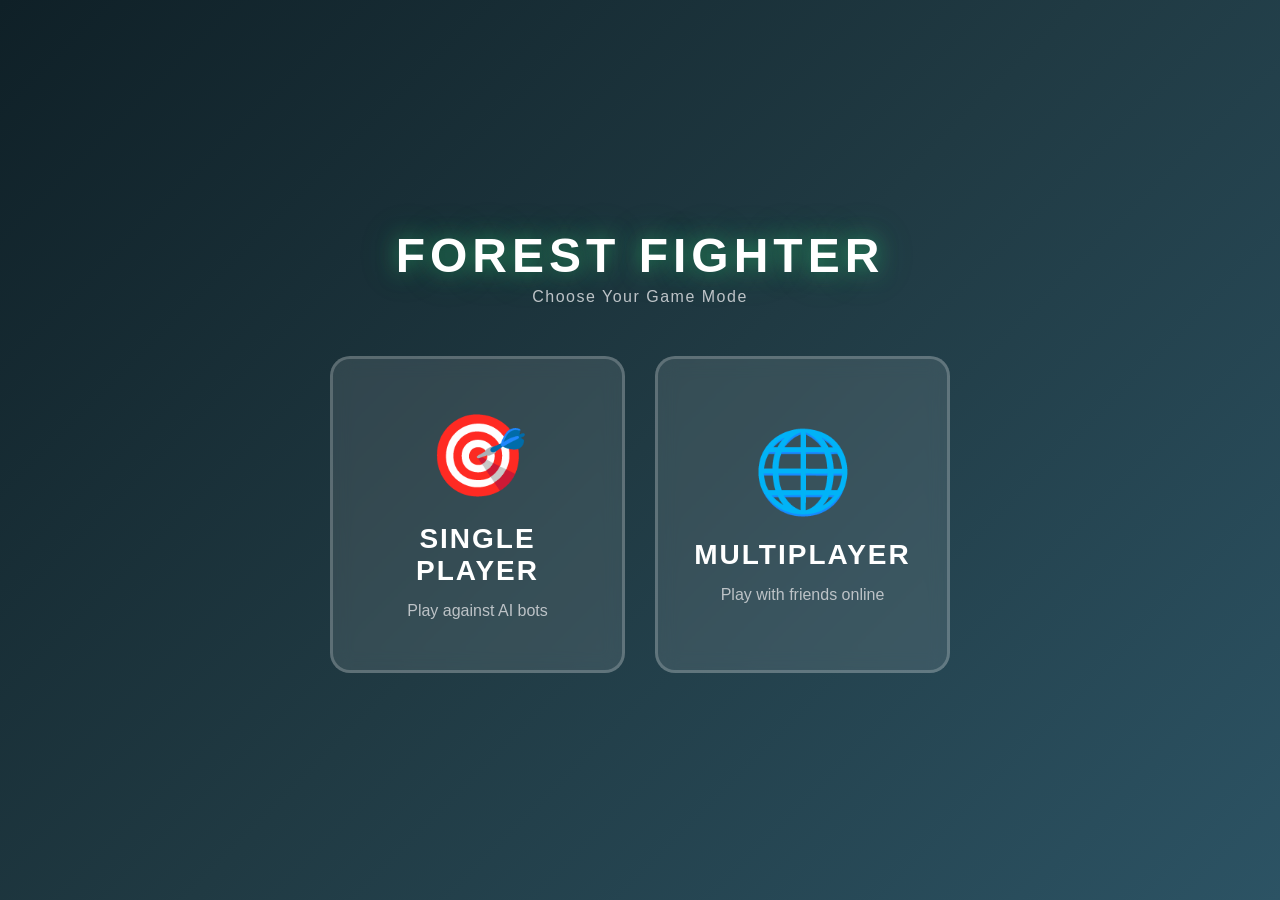
<file: forest-fighter/index.html>
<!doctype html>
<html lang="en">
  <head>
    <meta charset="UTF-8" />
    <link rel="icon" type="image/svg+xml" href="/forest-fighter/vite.svg" />
    <meta name="viewport" content="width=device-width, initial-scale=1.0" />
    <title>Forest Fighter - Multiplayer Shooter</title>
    <script type="module" crossorigin src="/forest-fighter/assets/index-C5NamxUJ.js"></script>
    <link rel="stylesheet" crossorigin href="/forest-fighter/assets/index-C50_pu2E.css">
  </head>
  <body>
    <canvas class="webgl inactive"></canvas>

    <!-- Game Mode Selection Screen -->
    <div class="game-mode-screen">
      <div class="game-mode-content">
        <h1 class="game-title">FOREST FIGHTER</h1>
        <p class="game-subtitle">Choose Your Game Mode</p>

        <div class="mode-selection">
          <button class="mode-btn single-player-btn">
            <div class="mode-icon">🎯</div>
            <h3>Single Player</h3>
            <p>Play against AI bots</p>
          </button>

          <button class="mode-btn multiplayer-btn">
            <div class="mode-icon">🌐</div>
            <h3>Multiplayer</h3>
            <p>Play with friends online</p>
          </button>
        </div>
      </div>
    </div>

    <!-- Username Screen -->
    <div class="username-screen hidden">
      <div class="username-content">
        <h1 class="game-title">FOREST FIGHTER</h1>
        <p class="game-subtitle">Multiplayer Tactical Shooter</p>

        <div class="username-form">
          <h2>Enter Your Name</h2>
          <input type="text" id="username-input" class="username-input" placeholder="Player Name" maxlength="15" autocomplete="off">
          <button class="join-btn">Join Game</button>
        </div>
      </div>
    </div>

    <!-- Lobby Screen -->
    <div class="lobby-screen hidden">
      <div class="lobby-content">
        <h1 class="game-title">FOREST FIGHTER</h1>
        <p class="game-subtitle">Multiplayer Lobby</p>

        <div class="lobby-info">
          <h2>Waiting for Players...</h2>
          <p class="lobby-status">Need at least 2 players to start</p>

          <div class="server-notice" style="background: rgba(231, 76, 60, 0.2); border: 1px solid rgba(231, 76, 60, 0.5); border-radius: 8px; padding: 15px; margin: 20px 0; font-size: 14px; color: #ecf0f1;">
            <strong>⚠️ Server Required:</strong> The multiplayer server must be running on localhost:3001.
            <br>Run: <code style="background: rgba(0,0,0,0.3); padding: 2px 6px; border-radius: 3px; font-family: monospace;">npm run server</code>
          </div>

          <div class="players-list">
            <h3>Players in Lobby:</h3>
            <div class="players-container"></div>
          </div>

          <button class="start-match-btn" disabled>Start Match (0/2)</button>
          <button class="leave-lobby-btn">Leave Lobby</button>
        </div>
      </div>
    </div>

    <!-- Title Screen -->
    <div class="title-screen hidden">
      <div class="title-content">
        <h1 class="game-title">FOREST FIGHTER</h1>
        <p class="game-subtitle">Multiplayer Tactical Shooter</p>

        <div class="character-selection">
          <h2>Choose Your Operative</h2>
          <div class="character-grid">
            <div class="character-card" data-character="assault">
              <div class="character-icon" style="background: linear-gradient(135deg, #3498db, #2980b9);">
                <span class="character-emoji">🐰</span>
              </div>
              <h3>Thump</h3>
              <p class="character-role">Recon / Medic</p>
              <p class="character-desc">Nimble and fast with healing abilities</p>
              <div class="character-stats">
                <span>❤️ 100</span>
                <span>⚡ 78.0</span>
              </div>
            </div>

            <div class="character-card" data-character="stealth">
              <div class="character-icon" style="background: linear-gradient(135deg, #ff6b35, #ff4500);">
                <span class="character-emoji">🦊</span>
              </div>
              <h3>Max</h3>
              <p class="character-role">Scout / Saboteur</p>
              <p class="character-desc">Sleek and agile with stealth tactics</p>
              <div class="character-stats">
                <span>❤️ 80</span>
                <span>⚡ 109.2</span>
              </div>
            </div>

            <div class="character-card" data-character="heavy">
              <div class="character-icon" style="background: linear-gradient(135deg, #2ecc71, #27ae60);">
                <span class="character-emoji">🐸</span>
              </div>
              <h3>Gorf</h3>
              <p class="character-role">Heavy / Engineer</p>
              <p class="character-desc">Bulky armor with engineering tech</p>
              <div class="character-stats">
                <span>❤️ 150</span>
                <span>⚡ 54.6</span>
              </div>
            </div>

            <div class="character-card" data-character="sniper">
              <div class="character-icon" style="background: linear-gradient(135deg, #8B4513, #654321);">
                <span class="character-emoji">🦌</span>
              </div>
              <h3>BamBam</h3>
              <p class="character-role">Sniper / Strategist</p>
              <p class="character-desc">Regal and composed long-range specialist</p>
              <div class="character-stats">
                <span>❤️ 75</span>
                <span>⚡ 70.2</span>
              </div>
            </div>
          </div>

          <button class="start-game-btn" disabled>Select a Character</button>
        </div>
      </div>
    </div>

    <div class="crosshair">
      <div class="crosshair-dot"></div>
      <div class="crosshair-line crosshair-top"></div>
      <div class="crosshair-line crosshair-bottom"></div>
      <div class="crosshair-line crosshair-left"></div>
      <div class="crosshair-line crosshair-right"></div>
    </div>
    <!-- Controls Dropdown -->
    <div class="controls-dropdown">
      <button class="controls-toggle">CONTROLS ▼</button>
      <div class="controls-content hidden">
        <div class="controls-section">
          <h3>Movement</h3>
          <p><kbd>W</kbd> Move Forward</p>
          <p><kbd>A</kbd> Move Left</p>
          <p><kbd>S</kbd> Move Backward</p>
          <p><kbd>D</kbd> Move Right</p>
          <p><kbd>Space</kbd> Jump</p>
        </div>
        <div class="controls-section">
          <h3>Combat</h3>
          <p><kbd>Left Click</kbd> Shoot</p>
          <p><kbd>R</kbd> Reload</p>
          <p><kbd>G</kbd> Throw Grenade</p>
        </div>
        <div class="controls-section">
          <h3>Other</h3>
          <p><kbd>Mouse</kbd> Look Around</p>
          <p><kbd>E</kbd> Pick Up Weapon</p>
        </div>
      </div>
    </div>

    <div class="hud hidden">
      <div class="player-info">
        <span class="player-class"></span>
      </div>
      <div class="round-info">
        <div class="round-display">Round: <span class="round-number">1</span>/3</div>
        <div class="kills-display">Kills: <span class="kills-number">0</span>/5</div>
        <div class="rounds-won">Rounds Won: <span class="rounds-won-number">0</span></div>
      </div>
      <div class="health-bar">
        <div class="health-fill"></div>
        <span class="health-text">100</span>
      </div>
      <div class="weapon-info">
        <div class="weapon-name">Rifle</div>
        <div class="ammo">
          <span class="ammo-current">30</span> / <span class="ammo-reserve">120</span>
        </div>
      </div>
      <div class="grenades-info">
        Grenades: <span class="grenades-count">0</span>
      </div>
    </div>

    <!-- Round End Screen -->
    <div class="round-end-screen hidden">
      <div class="round-end-content">
        <h1 class="round-result"></h1>
        <p class="round-stats"></p>
        <button class="next-round-btn">Next Round</button>
      </div>
    </div>

    <!-- Game End Screen -->
    <div class="game-end-screen hidden">
      <div class="game-end-content">
        <h1 class="game-result"></h1>
        <p class="game-stats"></p>
        <button class="play-again-btn">Play Again</button>
      </div>
    </div>
  </body>
</html>
</file>
<file: forest-fighter/assets/index-C50_pu2E.css>
*{margin:0;padding:0;box-sizing:border-box}html,body{overflow:hidden;font-family:Arial,sans-serif}.webgl{position:fixed;top:0;left:0;outline:none;z-index:1}.webgl.inactive{pointer-events:none}.crosshair{position:fixed;top:50%;left:50%;transform:translate(-50%,-50%);pointer-events:none;z-index:5;opacity:0;transition:opacity .3s}.crosshair.visible{opacity:1}.crosshair-dot{position:absolute;width:4px;height:4px;background:#ffffffe6;border-radius:50%;top:50%;left:50%;transform:translate(-50%,-50%);box-shadow:0 0 3px #000c}.crosshair-line{position:absolute;background:#fffc;box-shadow:0 0 2px #000c}.crosshair-top,.crosshair-bottom{width:2px;height:10px;left:50%;transform:translate(-50%)}.crosshair-top{top:-15px}.crosshair-bottom{bottom:-15px}.crosshair-left,.crosshair-right{height:2px;width:10px;top:50%;transform:translateY(-50%)}.crosshair-left{left:-15px}.crosshair-right{right:-15px}.hud{position:fixed;bottom:30px;left:30px;color:#fff;font-size:18px;font-weight:700;z-index:5;text-shadow:2px 2px 4px rgba(0,0,0,.8)}.player-info{margin-bottom:10px;font-size:14px;color:#2ecc71;text-transform:uppercase;letter-spacing:1px}.round-info{position:fixed;top:30px;left:50%;transform:translate(-50%);text-align:center;background:#0009;padding:15px 30px;border-radius:10px;border:2px solid rgba(46,204,113,.5)}.round-info div{margin:5px 0;font-size:16px}.weapon-info{margin-top:15px}.weapon-name{font-size:16px;color:#3498db;margin-bottom:5px;text-transform:uppercase}.grenades-info{margin-top:10px;font-size:16px;color:#e74c3c}.health-bar{position:relative;width:200px;height:30px;background:#00000080;border:2px solid rgba(255,255,255,.3);border-radius:5px;margin-bottom:15px;overflow:hidden}.health-fill{position:absolute;top:0;left:0;height:100%;width:100%;background:linear-gradient(90deg,#e74c3c,#c0392b);transition:width .3s ease}.health-text{position:absolute;top:50%;left:50%;transform:translate(-50%,-50%);z-index:1;font-size:16px}.ammo{font-size:24px;letter-spacing:1px}.ammo-current{color:#2ecc71;font-size:32px}.hud.hidden{opacity:0}.round-end-screen,.game-end-screen{position:fixed;top:0;left:0;width:100%;height:100%;background:#000000e6;z-index:200;display:flex;align-items:center;justify-content:center;transition:opacity .5s}.round-end-screen.hidden,.game-end-screen.hidden{opacity:0;visibility:hidden;pointer-events:none}.round-end-content,.game-end-content{text-align:center;color:#fff;padding:40px}.round-result,.game-result{font-size:64px;margin-bottom:20px;text-transform:uppercase;letter-spacing:4px}.round-result.victory,.game-result.victory{color:#2ecc71;text-shadow:0 0 20px rgba(46,204,113,.8)}.round-result.defeat,.game-result.defeat{color:#e74c3c;text-shadow:0 0 20px rgba(231,76,60,.8)}.round-stats,.game-stats{font-size:24px;margin-bottom:40px;color:#bdc3c7}.next-round-btn,.play-again-btn{padding:15px 50px;font-size:20px;font-weight:700;text-transform:uppercase;background:linear-gradient(135deg,#2ecc71,#27ae60);color:#fff;border:none;border-radius:10px;cursor:pointer;transition:all .3s}.next-round-btn:hover,.play-again-btn:hover{transform:translateY(-3px);box-shadow:0 8px 25px #2ecc7199}.game-mode-screen{position:fixed;top:0;left:0;width:100%;height:100%;background:linear-gradient(135deg,#0f2027,#203a43,#2c5364);z-index:102;display:flex;align-items:center;justify-content:center;transition:opacity .5s,visibility .5s}.game-mode-screen.hidden{opacity:0;visibility:hidden;pointer-events:none}.game-mode-content{text-align:center;color:#fff;max-width:700px;padding:40px}.mode-selection{display:grid;grid-template-columns:repeat(2,1fr);gap:30px;margin-top:50px}.mode-btn{background:#ffffff1a;border:3px solid rgba(255,255,255,.2);border-radius:20px;padding:50px 30px;cursor:pointer;transition:all .3s ease;-webkit-backdrop-filter:blur(10px);backdrop-filter:blur(10px);color:#fff;font-family:Arial,sans-serif}.mode-btn:hover{transform:translateY(-10px);border-color:#2ecc71cc;box-shadow:0 15px 40px #2ecc7166;background:#ffffff26}.mode-icon{font-size:80px;margin-bottom:20px}.mode-btn h3{font-size:28px;margin-bottom:15px;color:#fff;text-transform:uppercase;letter-spacing:2px}.mode-btn p{font-size:16px;color:#bdc3c7;margin:0}.username-screen{position:fixed;top:0;left:0;width:100%;height:100%;background:linear-gradient(135deg,#0f2027,#203a43,#2c5364);z-index:101;display:flex;align-items:center;justify-content:center;transition:opacity .5s,visibility .5s}.username-screen.hidden{opacity:0;visibility:hidden;pointer-events:none}.username-content{text-align:center;color:#fff;max-width:500px;padding:40px}.username-form{background:#ffffff1a;border:2px solid rgba(255,255,255,.2);border-radius:20px;padding:40px;-webkit-backdrop-filter:blur(10px);backdrop-filter:blur(10px);margin-top:40px}.username-form h2{font-size:28px;margin-bottom:30px;color:#ecf0f1}.username-input{width:100%;padding:15px 20px;font-size:18px;border:2px solid rgba(46,204,113,.5);border-radius:10px;background:#ffffff1a;color:#fff;outline:none;transition:all .3s;text-align:center;font-family:Arial,sans-serif}.username-input:focus{border-color:#2ecc71;box-shadow:0 0 20px #2ecc7166;background:#ffffff26}.username-input::placeholder{color:#ffffff80}.join-btn{margin-top:25px;width:100%;padding:18px;font-size:20px;font-weight:700;text-transform:uppercase;letter-spacing:2px;background:linear-gradient(135deg,#2ecc71,#27ae60);color:#fff;border:none;border-radius:10px;cursor:pointer;transition:all .3s ease;box-shadow:0 5px 15px #2ecc7166}.join-btn:hover{transform:translateY(-3px);box-shadow:0 8px 25px #2ecc7199;background:linear-gradient(135deg,#27ae60,#229954)}.lobby-screen{position:fixed;top:0;left:0;width:100%;height:100%;background:linear-gradient(135deg,#0f2027,#203a43,#2c5364);z-index:101;display:flex;align-items:center;justify-content:center;transition:opacity .5s,visibility .5s}.lobby-screen.hidden{opacity:0;visibility:hidden;pointer-events:none}.lobby-content{text-align:center;color:#fff;max-width:600px;padding:40px}.lobby-info{background:#ffffff1a;border:2px solid rgba(255,255,255,.2);border-radius:20px;padding:40px;-webkit-backdrop-filter:blur(10px);backdrop-filter:blur(10px);margin-top:30px}.lobby-info h2{font-size:28px;margin-bottom:15px;color:#ecf0f1}.lobby-status{font-size:16px;color:#f39c12;margin-bottom:30px;font-weight:700}.players-list{margin:30px 0;text-align:left}.players-list h3{font-size:20px;margin-bottom:20px;color:#2ecc71;text-align:center}.players-container{background:#0000004d;border-radius:10px;padding:20px;min-height:100px;max-height:200px;overflow-y:auto}.player-item{display:flex;align-items:center;justify-content:space-between;padding:12px 15px;margin-bottom:10px;background:#2ecc7133;border:1px solid rgba(46,204,113,.4);border-radius:8px;font-size:16px}.player-item:last-child{margin-bottom:0}.player-item .player-name{font-weight:700;color:#fff}.player-item .player-status{font-size:14px;color:#2ecc71}.start-match-btn{width:100%;padding:18px;font-size:20px;font-weight:700;text-transform:uppercase;letter-spacing:2px;background:linear-gradient(135deg,#2ecc71,#27ae60);color:#fff;border:none;border-radius:10px;cursor:pointer;transition:all .3s ease;box-shadow:0 5px 15px #2ecc7166;margin-bottom:15px}.start-match-btn:hover:not(:disabled){transform:translateY(-3px);box-shadow:0 8px 25px #2ecc7199;background:linear-gradient(135deg,#27ae60,#229954)}.start-match-btn:disabled{background:#ffffff1a;color:#7f8c8d;cursor:not-allowed;box-shadow:none}.leave-lobby-btn{width:100%;padding:15px;font-size:16px;font-weight:700;text-transform:uppercase;letter-spacing:1px;background:#e74c3ccc;color:#fff;border:none;border-radius:10px;cursor:pointer;transition:all .3s ease}.leave-lobby-btn:hover{background:#c0392b;transform:translateY(-2px)}.title-screen{position:fixed;top:0;left:0;width:100%;height:100%;background:linear-gradient(135deg,#0f2027,#203a43,#2c5364);z-index:100;display:flex;align-items:center;justify-content:center;transition:opacity .5s,visibility .5s}.title-screen.hidden{opacity:0;visibility:hidden;pointer-events:none}.title-content{text-align:center;color:#fff;max-width:1000px;padding:20px 15px 15px;transform:scale(.55)}.game-title{font-size:48px;font-weight:700;margin-bottom:5px;text-transform:uppercase;letter-spacing:5px;text-shadow:0 0 20px rgba(46,204,113,.5),0 0 40px rgba(46,204,113,.3);animation:pulse 2s ease-in-out infinite}@keyframes pulse{0%,to{text-shadow:0 0 20px rgba(46,204,113,.5),0 0 40px rgba(46,204,113,.3)}50%{text-shadow:0 0 30px rgba(46,204,113,.8),0 0 60px rgba(46,204,113,.5)}}.game-subtitle{font-size:16px;margin-bottom:40px;color:#bdc3c7;letter-spacing:1.5px}.character-selection h2{font-size:22px;margin-bottom:25px;color:#ecf0f1}.character-grid{display:grid;grid-template-columns:repeat(4,1fr);gap:20px;max-width:900px;margin:0 auto}.character-card{background:#ffffff1a;border:2px solid rgba(255,255,255,.2);border-radius:12px;padding:20px 15px;cursor:pointer;transition:all .3s ease;-webkit-backdrop-filter:blur(10px);backdrop-filter:blur(10px)}.character-card:hover{transform:translateY(-10px);border-color:#2ecc71cc;box-shadow:0 10px 30px #2ecc714d;background:#ffffff26}.character-card.selected{border-color:#2ecc71;box-shadow:0 0 30px #2ecc7199;background:#2ecc7133}.character-icon{width:80px;height:80px;border-radius:50%;margin:0 auto 15px;display:flex;align-items:center;justify-content:center;font-size:40px;box-shadow:0 5px 15px #0000004d}.character-emoji{font-size:44px}.character-card h3{font-size:20px;margin-bottom:4px;color:#fff}.character-role{font-size:12px;color:#2ecc71;text-transform:uppercase;letter-spacing:1px;margin-bottom:10px;font-weight:700}.character-desc{font-size:13px;color:#bdc3c7;line-height:1.4;margin-bottom:15px}.character-stats{display:flex;justify-content:space-around;font-size:14px;color:#ecf0f1;background:#0000004d;padding:8px;border-radius:8px}.character-stats span{font-weight:700}.character-card p{font-size:14px;color:#bdc3c7;line-height:1.6}.start-game-btn{margin-top:35px;padding:15px 45px;font-size:19px;font-weight:700;text-transform:uppercase;letter-spacing:2px;background:linear-gradient(135deg,#2ecc71,#27ae60);color:#fff;border:none;border-radius:10px;cursor:pointer;transition:all .3s ease;box-shadow:0 5px 15px #2ecc7166}.start-game-btn:hover:not(:disabled){transform:translateY(-3px);box-shadow:0 8px 25px #2ecc7199;background:linear-gradient(135deg,#27ae60,#229954)}.start-game-btn:disabled{background:#ffffff1a;color:#7f8c8d;cursor:not-allowed;box-shadow:none}.start-game-btn:active:not(:disabled){transform:translateY(-1px)}@media (max-width: 1024px){.character-grid{grid-template-columns:repeat(2,1fr)}.game-title{font-size:48px}}.controls-dropdown{position:fixed;top:30px;right:30px;z-index:10}.controls-toggle{background:#000000b3;color:#fff;border:2px solid rgba(46,204,113,.5);border-radius:8px;padding:12px 20px;font-size:14px;font-weight:700;letter-spacing:1px;cursor:pointer;transition:all .3s ease;text-shadow:2px 2px 4px rgba(0,0,0,.8)}.controls-toggle:hover{background:#000000d9;border-color:#2ecc71cc;transform:translateY(-2px);box-shadow:0 4px 15px #2ecc714d}.controls-content{position:absolute;top:60px;right:0;background:#000000e6;border:2px solid rgba(46,204,113,.5);border-radius:10px;padding:20px;min-width:280px;-webkit-backdrop-filter:blur(10px);backdrop-filter:blur(10px);transition:opacity .3s,visibility .3s}.controls-content.hidden{opacity:0;visibility:hidden;pointer-events:none}.controls-section{margin-bottom:20px;color:#fff}.controls-section:last-child{margin-bottom:0}.controls-section h3{color:#2ecc71;font-size:16px;margin-bottom:10px;text-transform:uppercase;letter-spacing:1px;text-shadow:0 0 10px rgba(46,204,113,.5)}.controls-section p{font-size:14px;margin:8px 0;color:#ecf0f1;display:flex;align-items:center}.controls-section kbd{display:inline-block;background:#ffffff1a;border:1px solid rgba(255,255,255,.3);border-radius:4px;padding:4px 8px;margin-right:10px;font-family:monospace;font-size:12px;min-width:80px;text-align:center;color:#3498db;font-weight:700}.controls-dropdown.hidden{display:none}
</file>
